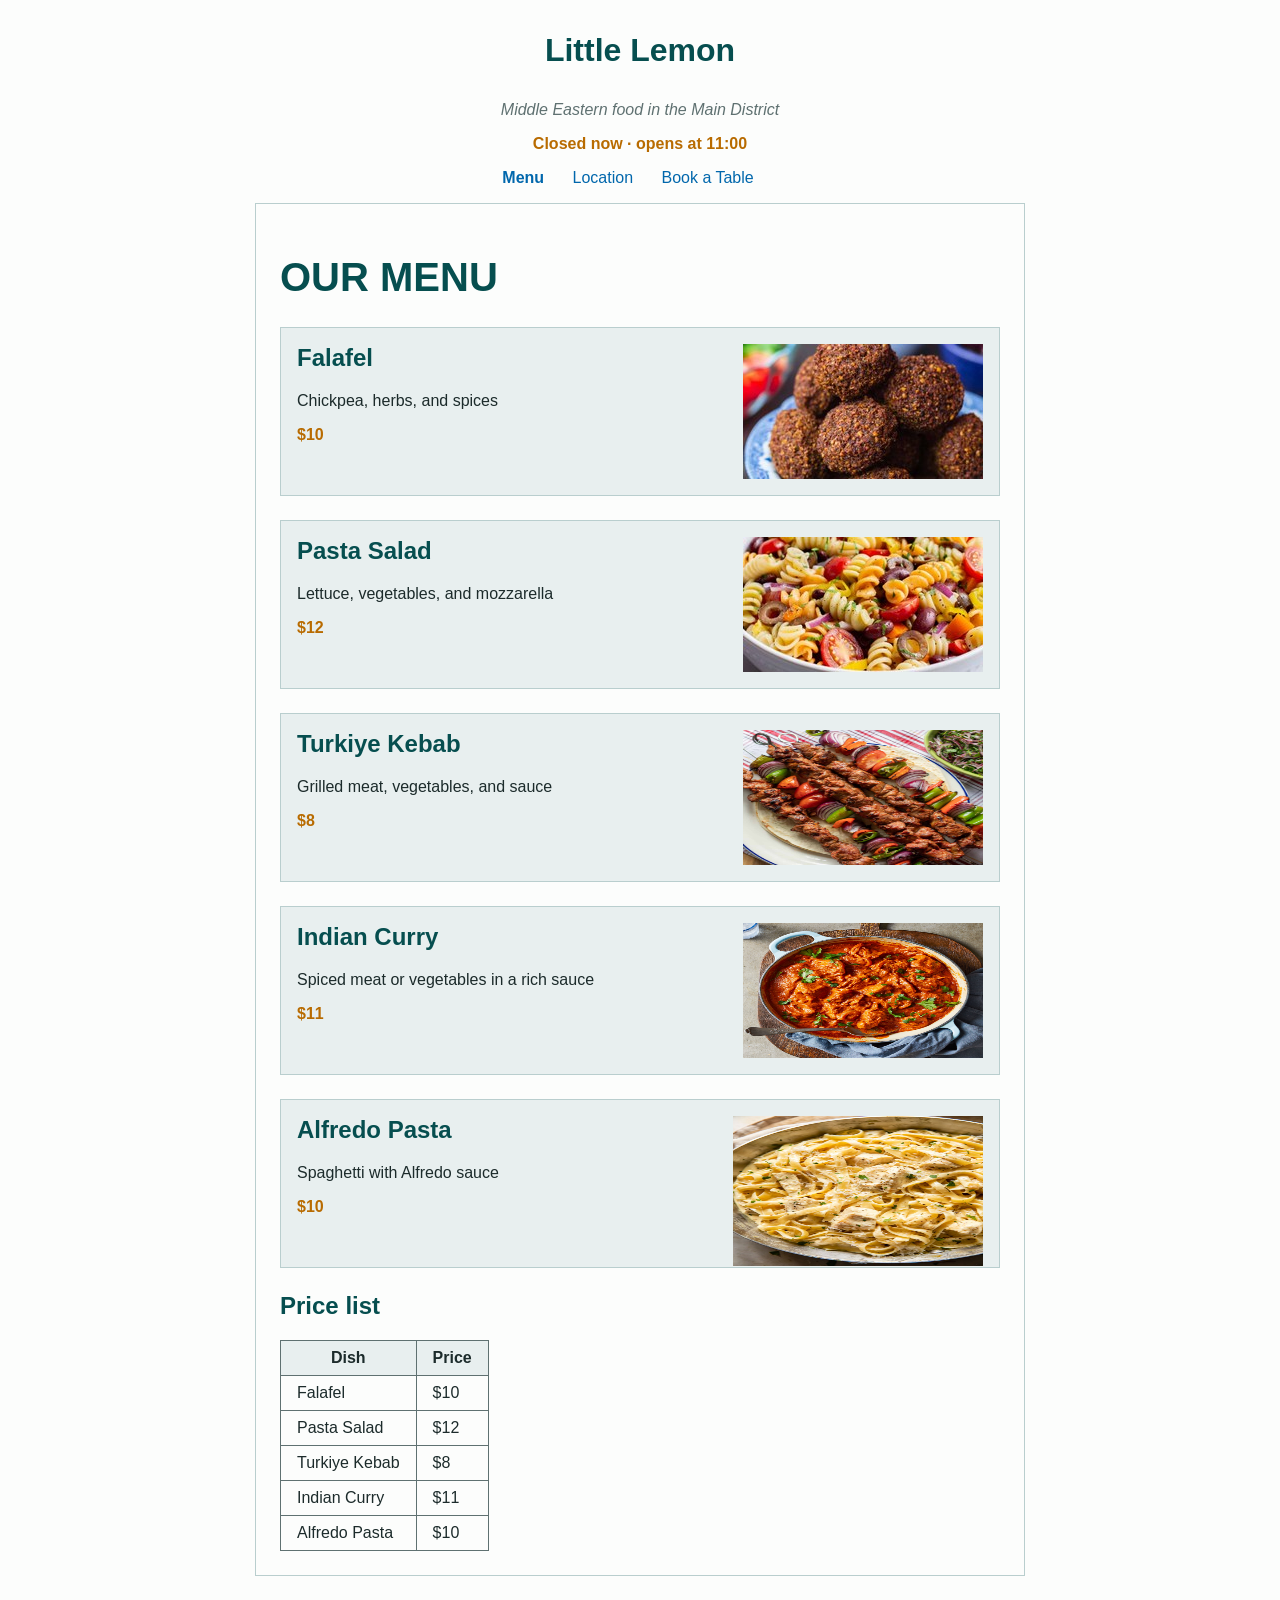
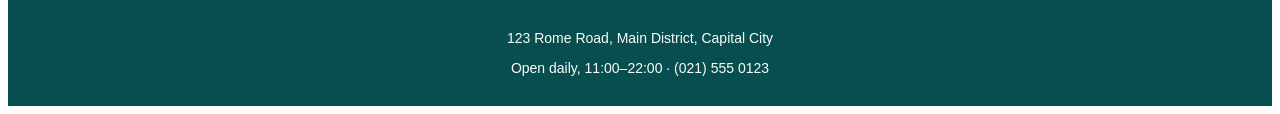
<file: index.html>
<!-- stage 7·4 · slide: s5-check · indicators 2, 6 · end state -->
<!DOCTYPE html>
<html>
  <head>
    <title>Little Lemon</title>
    <meta name="description" content="Middle Eastern food in the Main District.">
    <meta name="author" content="John Doe">
    <link rel="stylesheet" href="style.css">
    <script src="script.js" defer></script>
  </head>
  <body>
    <header>
      <p id="site-name"><a href="index.html">Little Lemon</a></p>
      <p id="tagline">Middle Eastern food in the Main District</p>
      <p id="open-status">Open daily, 11:00–22:00</p>
    </header>

    <nav>
      <ul>
        <li><a href="index.html" class="current">Menu</a></li>
        <li><a href="location.html">Location</a></li>
        <li><a href="book.html">Book a Table</a></li>
      </ul>
    </nav>

    <main>
      <h1>Our Menu</h1>

      <div class="dish">
        <img src="falafel.jpeg" width="240" height="135" alt="A falafel">
        <h2>Falafel</h2>
        <p>Chickpea, herbs, and spices</p>
        <p class="price">$10</p>
      </div>

      <div class="dish">
        <img src="salad.jpeg" width="240" height="135" alt="A pasta salad">
        <h2>Pasta Salad</h2>
        <p>Lettuce, vegetables, and mozzarella</p>
        <p class="price">$12</p>
      </div>

      <div class="dish">
        <img src="kebab.jpg" width="240" height="135" alt="A turkiye kebab">
        <h2>Turkiye Kebab</h2>
        <p>Grilled meat, vegetables, and sauce</p>
        <p class="price">$8</p>
      </div>

      <div class="dish">
        <img src="curry.jpg" width="240" height="135" alt="A Indian curry">
        <h2>Indian Curry</h2>
        <p>Spiced meat or vegetables in a rich sauce</p>
        <p class="price">$11</p>
      </div>

      <div class="dish">
        <img src="alfredopasta.jpg" width="250" height="150" alt="A Alfredo pasta">
        <h2>Alfredo Pasta</h2>
        <p>Spaghetti with Alfredo sauce</p>
        <p class="price">$10</p>
      </div>

      <h2>Price list</h2>
      <table>
        <tr>
          <th>Dish</th>
          <th>Price</th>
        </tr>
        <tr>
          <td>Falafel</td>
          <td>$10</td>
        </tr>
        <tr>
          <td>Pasta Salad</td>
          <td>$12</td>
        </tr>
        <tr>
          <td>Turkiye Kebab</td>
          <td>$8</td>
        </tr>
        <tr>
          <td>Indian Curry</td>
          <td>$11</td>
        </tr>
        <tr>
          <td>Alfredo Pasta</td>
          <td>$10</td>
        </tr>
      </table>
    </main>

    <footer>
      <p>123 Rome Road, Main District, Capital City</p>
      <p>Open daily, 11:00–22:00 · (021) 555 0123</p>
    </footer>
  </body>
</html>
</file>
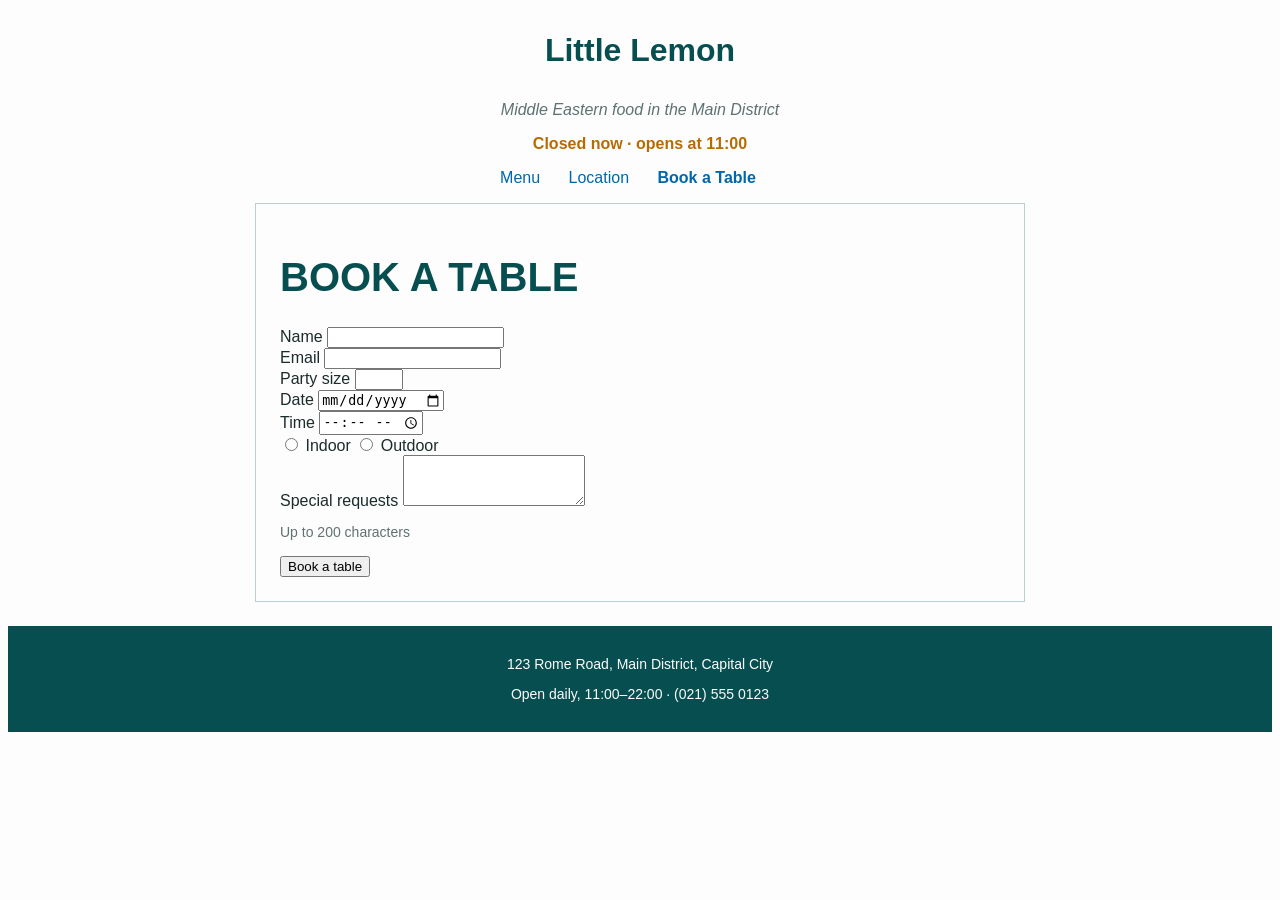
<file: book.html>
<!-- stage 7·4 · slide: s5-check · indicators 2, 6 · end state -->
<!DOCTYPE html>
<html>
  <head>
    <title>Book a Table</title>
    <meta name="description" content="Middle Eastern food in the Main District.">
    <meta name="author" content="John Doe">
    <link rel="stylesheet" href="style.css">
    <script src="script.js" defer></script>
    <script src="book.js" defer></script>
  </head>
  <body>
    <header>
      <p id="site-name"><a href="index.html">Little Lemon</a></p>
      <p id="tagline">Middle Eastern food in the Main District</p>
      <p id="open-status">Open daily, 11:00–22:00</p>
    </header>

    <nav>
      <ul>
        <li><a href="index.html">Menu</a></li>
        <li><a href="location.html">Location</a></li>
        <li><a href="book.html" class="current">Book a Table</a></li>
      </ul>
    </nav>

    <main>
      <h1>Book a Table</h1>
      <form action="/book" method="post">
        <label for="name">Name</label>
        <input type="text" id="name" name="name" required>
        <br>
        <label for="email">Email</label>
        <input type="email" id="email" name="email" required>
        <br>
        <label for="party">Party size</label>
        <input type="number" id="party" name="party" min="1" max="12" required>
        <br>
        <label for="date">Date</label>
        <input type="date" id="date" name="date" required>
        <br>
        <label for="time">Time</label>
        <input type="time" id="time" name="time" min="11:00" max="21:00" required>
        <br>
        <input type="radio" id="indoor" name="seating" value="indoor">
        <label for="indoor">Indoor</label>
        <input type="radio" id="outdoor" name="seating" value="outdoor">
        <label for="outdoor">Outdoor</label>
        <br>
        <p id="seating-note" hidden>Outdoor tables are not covered. If it rains, we will seat you inside.</p>
        <label for="requests">Special requests</label>
        <textarea id="requests" name="requests" rows="3" maxlength="200"></textarea>
        <p id="requests-count">Up to 200 characters</p>
        <p id="form-message"></p>
        <input type="submit" value="Book a table">
      </form>
    </main>

    <footer>
      <p>123 Rome Road, Main District, Capital City</p>
      <p>Open daily, 11:00–22:00 · (021) 555 0123</p>
    </footer>
  </body>
</html>
</file>
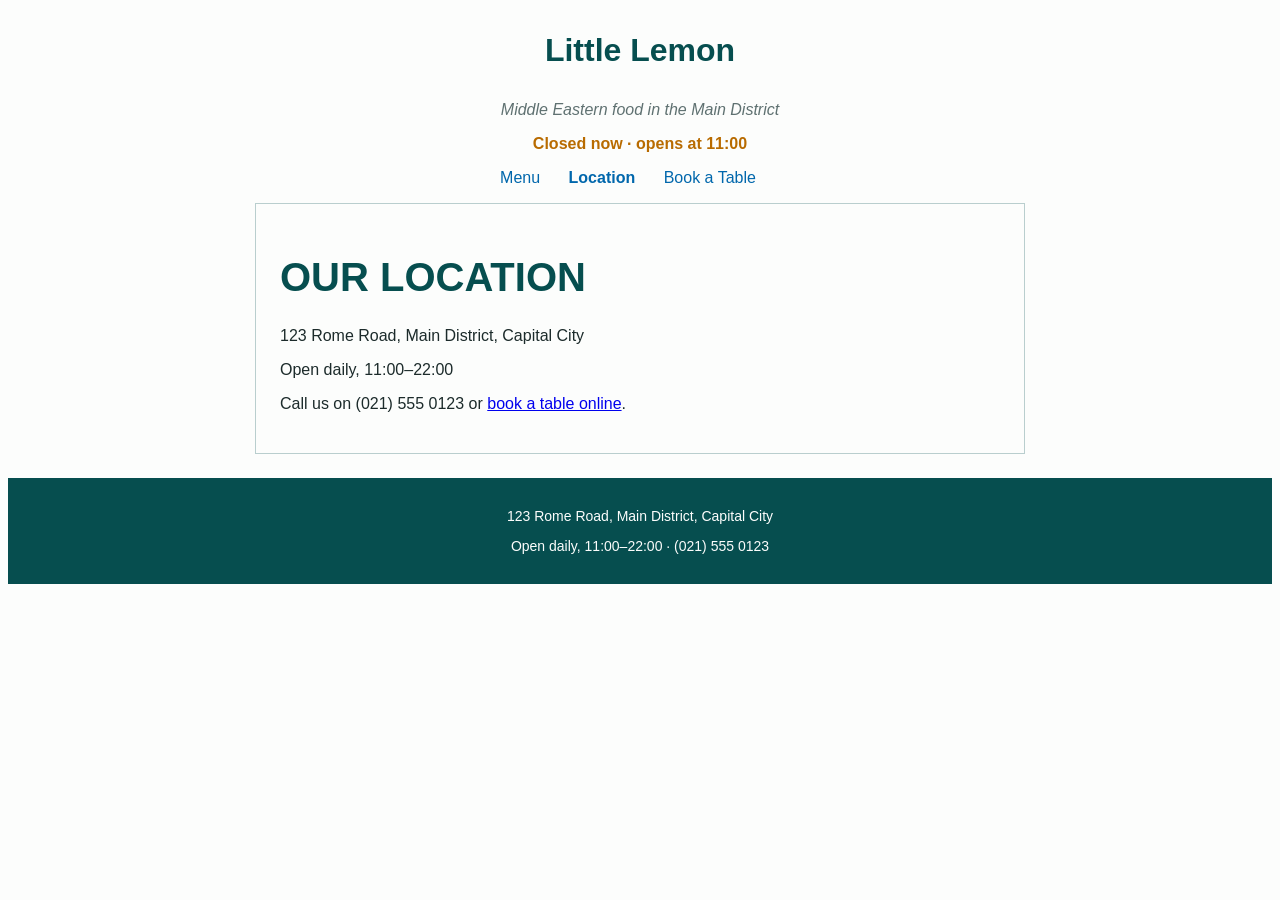
<file: location.html>
<!-- stage 7·4 · slide: s5-check · indicators 2, 6 · end state -->
<!DOCTYPE html>
<html>
  <head>
    <title>Our Location</title>
    <meta name="description" content="Middle Eastern food in the Main District.">
    <meta name="author" content="John Doe">
    <link rel="stylesheet" href="style.css">
    <script src="script.js" defer></script>
  </head>
  <body>
    <header>
      <p id="site-name"><a href="index.html">Little Lemon</a></p>
      <p id="tagline">Middle Eastern food in the Main District</p>
      <p id="open-status">Open daily, 11:00–22:00</p>
    </header>

    <nav>
      <ul>
        <li><a href="index.html">Menu</a></li>
        <li><a href="location.html" class="current">Location</a></li>
        <li><a href="book.html">Book a Table</a></li>
      </ul>
    </nav>

    <main>
      <h1>Our Location</h1>
      <p>123 Rome Road, Main District, Capital City</p>
      <p>Open daily, 11:00–22:00</p>
      <p>Call us on (021) 555 0123 or <a href="book.html">book a table online</a>.</p>
    </main>

    <footer>
      <p>123 Rome Road, Main District, Capital City</p>
      <p>Open daily, 11:00–22:00 · (021) 555 0123</p>
    </footer>
  </body>
</html>
</file>
<file: style.css>
/* stage 7·4 · slide: s5-check · indicators 2, 6 · end state */
/* Little Lemon — style.css
   Built in class order. Each block is added on one deck section. */

/* ===== 1. A first rule: element selectors (§2) ===== */

body {
  font-family: "Helvetica Neue", Arial, sans-serif;
  color: #1C2B2B;
  background-color: #FCFDFC;
}

h1 {
  color: #064E4F;
}

h2 {
  color: #064E4F;
}

/* ===== 2. Selectors: id, class, descendant, child, :hover (§2) ===== */

#site-name {
  font-size: 32px;
  font-weight: bold;
}

#tagline {
  color: #5F7171;
  font-style: italic;
}

.price {
  font-weight: bold;
  color: #B86B00;
}

header a {
  color: #064E4F;
  text-decoration: none;
}

nav > ul > li > a {
  color: #0067AC;
  text-decoration: none;
}

nav a:hover {
  text-decoration: underline;
}

a.current {
  font-weight: bold;
}

/* ===== 3. Colour and text (§3) ===== */

h1 {
  font-size: 40px;
  text-transform: uppercase;
}

footer {
  color: #FCFDFC;
  background-color: #064E4F;
  font-size: 14px;
}

/* ===== 4. Box model (§4) ===== */

main {
  width: 720px;
  padding: 24px;
  border: 1px solid #B9CECE;
}

.dish {
  min-height: 135px;
  padding: 16px;
  margin-bottom: 24px;
  border: 1px solid #B9CECE;
  background-color: #E8EFEF;
}

table, th, td {
  border: 1px solid #5F7171;
  border-collapse: collapse;
}

th, td {
  padding: 8px 16px;
}

th {
  background-color: #E8EFEF;
}

footer {
  padding: 16px 24px;
}

/* ===== 5. Document flow and alignment (§5) ===== */

nav ul {
  list-style: none;
  padding: 0px;
}

nav li {
  display: inline;
  margin-right: 24px;
}

main {
  margin-left: auto;
  margin-right: auto;
  margin-bottom: 24px;
}

header {
  text-align: center;
}

nav {
  text-align: center;
}

.dish img {
  float: right;
  margin-left: 16px;
  margin-bottom: 8px;
}

.dish h2 {
  margin-top: 0px;
}

footer {
  text-align: center;
}

/* ===== 6. States and messages set by script (Week 5) ===== */

.open {
  color: #064E4F;
  font-weight: bold;
}

.closed {
  color: #B86B00;
  font-weight: bold;
}

#seating-note, #requests-count {
  color: #5F7171;
  font-size: 14px;
}

#form-message {
  color: #B86B00;
  font-weight: bold;
}
</file>
